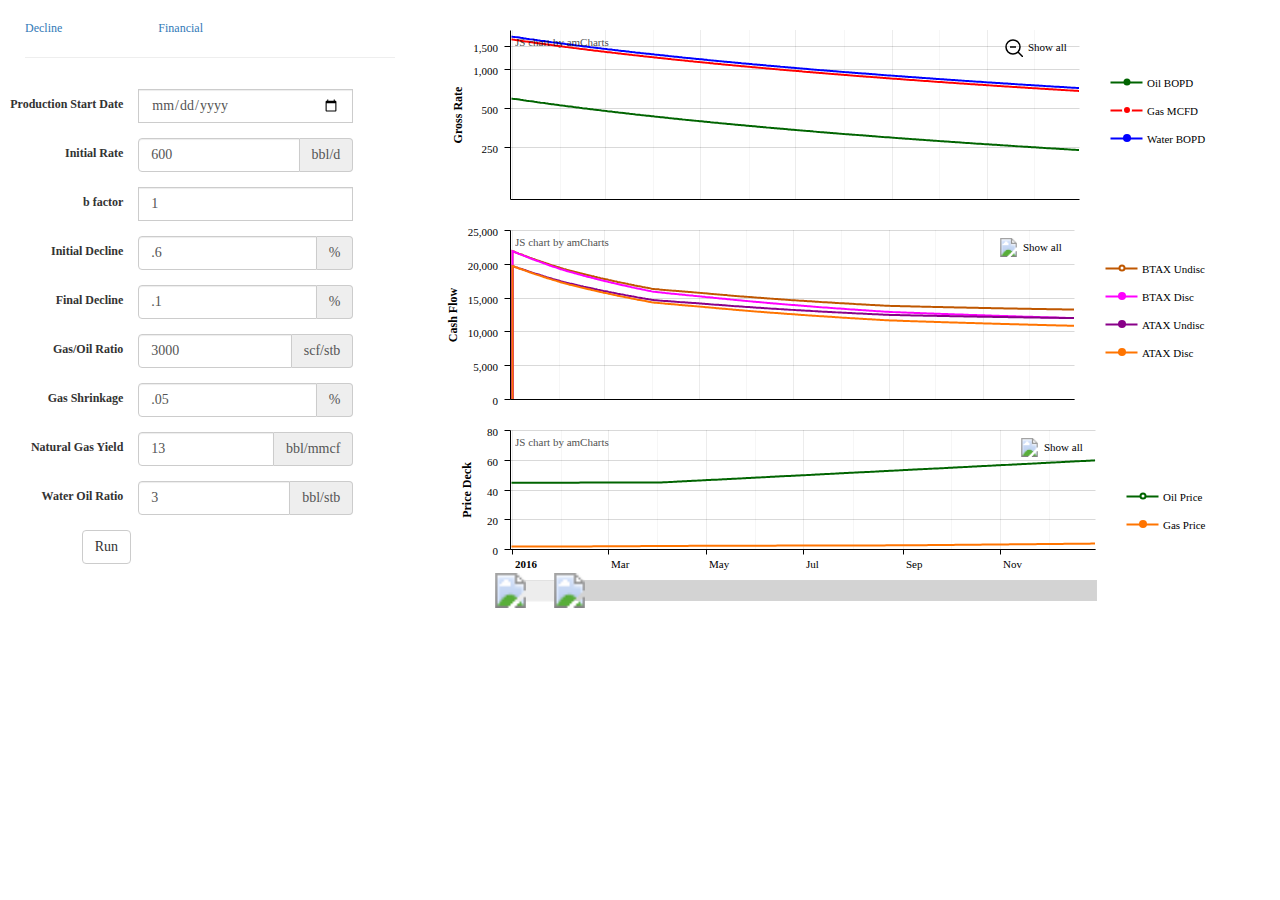
<file: js-econ/demo.html>
<html>
  <head>
    <script src="amcharts.js"></script>
    <script src="serial.js"></script>
    <script src="light.js"></script>
    <link rel="stylesheet" href="https://maxcdn.bootstrapcdn.com/bootstrap/3.3.6/css/bootstrap.min.css">
    <link rel="stylesheet" href="multichart.css">
    <link rel="stylesheet" href="style.css">
    <script src="econ2.js"></script>
    <script src="multichart.js"></script>
    <script src='https://code.jquery.com/jquery-1.11.2.min.js'></script>
    <script src="pagerender.js"></script>
  </head>

  <body>
    <div class="row">
      <div class="col-sm-4">



        <div class="panel-heading">
          <div class="row">
            <div class="col-xs-4">
              <a href="#" class="active" id="decline-tab-link">Decline</a>
            </div>
            <div class="col-xs-4">
              <a href="#" id="financial-tab-link">Financial</a>
            </div>
          </div>
          <hr>
        </div>

        <form id="inputForm" class="form-horizontal">

          <div class="tab-pane active" id="decline-tab">

            <div class="form-group">
              <label for="datepicker" class="col-sm-4 control-label">Production Start Date</label>
              <div class="input-group col-sm-6">
                <input type="date" class="form-control" id="datepicker">
              </div>
            </div>

            <div class="form-group">
              <label for="dqi0" class="col-sm-4 control-label">Initial Rate</label>
              <div class="input-group col-sm-6">
                <input type="number" class="form-control" id="dqi0" value=600>
                <div class="input-group-addon">bbl/d</div>
              </div>
            </div>

            <div class="form-group">
              <label for="dbfac0" class="col-sm-4 control-label">b factor</label>
              <div class="input-group col-sm-6">
                <input type="number" class="form-control" id="dbfac0" value=1>
              </div>
            </div>

            <div class="form-group">
              <label for="ddec0" class="col-sm-4 control-label">Initial Decline</label>
              <div class="input-group col-sm-6">
                <input type="number" class="form-control" id="ddec0" value=.6>
                <div class="input-group-addon">%</div>
              </div>
            </div>

            <div class="form-group">
              <label for="dmindec0" class="col-sm-4 control-label">Final Decline</label>
              <div class="input-group col-sm-6">
                <input type="number" class="form-control" id="dmindec0" value=.1>
                <div class="input-group-addon">%</div>
              </div>
            </div>

            <div class="form-group">
              <label for="dgor0" class="col-sm-4 control-label">Gas/Oil Ratio</label>
              <div class="input-group col-sm-6">
                <input type="number" class="form-control" id="dgor0" value=3000>
                <div class="input-group-addon">scf/stb</div>
              </div>
            </div>

            <div class="form-group">
              <label for="ngshrink0" class="col-sm-4 control-label">Gas Shrinkage</label>
              <div class="input-group col-sm-6">
                <input type="number" class="form-control" id="ngshrink0" value=.05>
                <div class="input-group-addon">%</div>
              </div>
            </div>

            <div class="form-group">
              <label for="ngyield0" class="col-sm-4 control-label">Natural Gas Yield</label>
              <div class="input-group col-sm-6">
                <input type="number" class="form-control" id="ngyield0" value=13>
                <div class="input-group-addon">bbl/mmcf</div>
              </div>
            </div>

            <div class="form-group">
              <label for="Rwor0" class="col-sm-4 control-label">Water Oil Ratio</label>
              <div class="input-group col-sm-6">
                <input type="number" class="form-control" id="Rwor0" value=3>
                <div class="input-group-addon">bbl/stb</div>
              </div>
            </div>

          </div>

          <div class="tab-pane" id="financial-tab" style="display: none;">

            <div class="form-group">
              <label for="intWRI" class="col-sm-4 control-label">Working Interest</label>
              <div class="input-group col-sm-6">
                <input type="number" class="form-control" id="intWRI" value=95>
                <div class="input-group-addon">%</div>
              </div>
            </div>

            <div class="form-group">
              <label for="intNRI" class="col-sm-4 control-label">Net Revenue Interest</label>
              <div class="input-group col-sm-6">
                <input type="number" class="form-control" id="intNRI" value=87.5>
                <div class="input-group-addon">%</div>
              </div>
            </div>

            <div class="form-group">
              <label for="taxOilSev" class="col-sm-4 control-label">Oil Severance Tax</label>
              <div class="input-group col-sm-6">
                <input type="number" class="form-control" id="taxOilSev" value=4.6>
                <div class="input-group-addon">%</div>
              </div>
            </div>

            <div class="form-group">
              <label for="taxGasSev" class="col-sm-4 control-label">Gas Severance Tax</label>
              <div class="input-group col-sm-6">
                <input type="number" class="form-control" id="taxGasSev" value=7.5>
                <div class="input-group-addon">%</div>
              </div>
            </div>

            <div class="form-group">
              <label for="taxAdVal" class="col-sm-4 control-label">Ad Valorem Tax</label>
              <div class="input-group col-sm-6">
                <input type="number" class="form-control" id="taxAdVal" value=3.1>
                <div class="input-group-addon">%</div>
              </div>
            </div>

            <div class="form-group">
              <label for="drillCompleteCost0" class="col-sm-4 control-label">Drill & Complete Cost</label>
              <div class="input-group col-sm-6">
                <input type="number" class="form-control" id="drillCompleteCost0" value=7.2>
                <div class="input-group-addon">MM$</div>
              </div>
            </div>

            <div class="form-group">
              <label for="disposalCost0" class="col-sm-4 control-label">Water Disposal Cost</label>
              <div class="input-group col-sm-6">
                <input type="number" class="form-control" id="disposalCost0" value=3>
                <div class="input-group-addon">$/bbl</div>
              </div>
            </div>

          </div>


          <div class="form-group">
            <div class="col-sm-offset-2 col-sm-4">
              <button type="submit" class="btn btn-default" id='recalc'>Run</button>
            </div>

          </div>
        </form>
      </div>
      <div class="col-sm-8">
        <div id="chartdiv"></div>
        <div id="chartdiv2"></div>
        <div id="chartdiv3"></div>
        <div class="row">
          <div class="col-sm-offset-1 col-sm-4" id="paramresults"></div>
          <div class="col-sm-4" id="econresults">
          </div>
        </div>
      </div>
    </div>
</body>
</html>
</file>
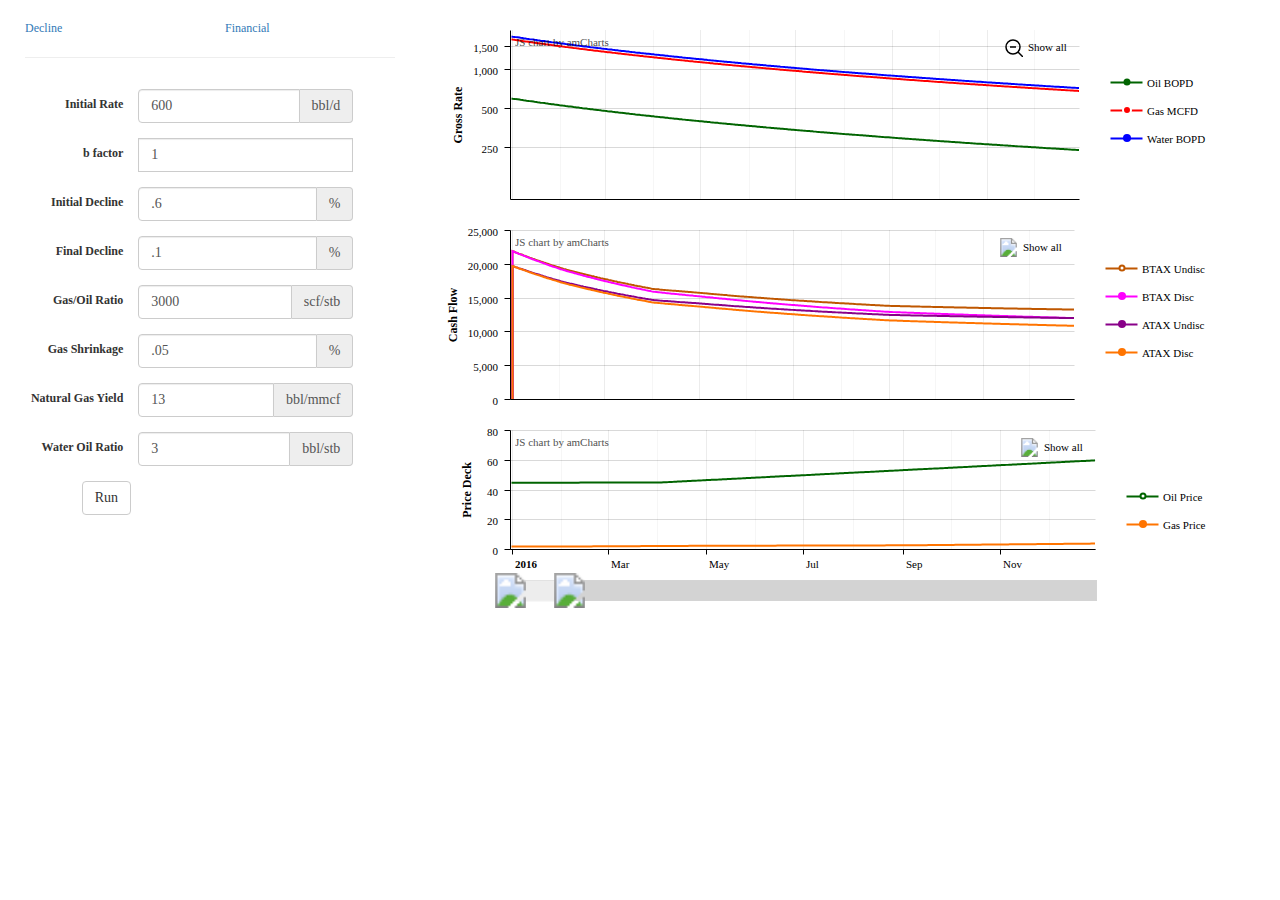
<file: js-econ/multichart.html>
<html>
  <head>
    <script src="amcharts.js"></script>
    <script src="serial.js"></script>
    <script src="light.js"></script>
    <link rel="stylesheet" href="https://maxcdn.bootstrapcdn.com/bootstrap/3.3.6/css/bootstrap.min.css">
    <link rel="stylesheet" href="multichart.css">
    <link rel="stylesheet" href="style.css">
    <script src="econ2.js"></script>
    <script src="multichart.js"></script>
    <script src='https://code.jquery.com/jquery-1.11.2.min.js'></script>
    <script src="pagerender.js"></script>

  </head>

  <body>
    <div class="row">
      <div class="col-sm-4">



          <div class="panel-heading">
						<div class="row">
							<div class="col-xs-6">
								<a href="#" class="active" id="decline-tab-link">Decline</a>
							</div>
							<div class="col-xs-6">
								<a href="#" id="financial-tab-link">Financial</a>
							</div>
						</div>
						<hr>
					</div>

        <form id="inputForm" class="form-horizontal">

          <div class="tab-pane active" id="decline-tab">

            <div class="form-group">
              <label for="dqi0" class="col-sm-4 control-label">Initial Rate</label>
              <div class="input-group col-sm-6">
                <input type="number" class="form-control" id="dqi0" value=600>
                <div class="input-group-addon">bbl/d</div>
              </div>
            </div>

            <div class="form-group">
              <label for="dbfac0" class="col-sm-4 control-label">b factor</label>
              <div class="input-group col-sm-6">
                <input type="number" class="form-control" id="dbfac0" value=1>
              </div>
            </div>

            <div class="form-group">
              <label for="ddec0" class="col-sm-4 control-label">Initial Decline</label>
              <div class="input-group col-sm-6">
                <input type="number" class="form-control" id="ddec0" value=.6>
                <div class="input-group-addon">%</div>
              </div>
            </div>

            <div class="form-group">
              <label for="dmindec0" class="col-sm-4 control-label">Final Decline</label>
              <div class="input-group col-sm-6">
                <input type="number" class="form-control" id="dmindec0" value=.1>
                <div class="input-group-addon">%</div>
              </div>
            </div>

            <div class="form-group">
              <label for="dgor0" class="col-sm-4 control-label">Gas/Oil Ratio</label>
              <div class="input-group col-sm-6">
                <input type="number" class="form-control" id="dgor0" value=3000>
                <div class="input-group-addon">scf/stb</div>
              </div>
            </div>

            <div class="form-group">
              <label for="ngshrink0" class="col-sm-4 control-label">Gas Shrinkage</label>
              <div class="input-group col-sm-6">
                <input type="number" class="form-control" id="ngshrink0" value=.05>
                <div class="input-group-addon">%</div>
              </div>
            </div>

            <div class="form-group">
              <label for="ngyield0" class="col-sm-4 control-label">Natural Gas Yield</label>
              <div class="input-group col-sm-6">
                <input type="number" class="form-control" id="ngyield0" value=13>
                <div class="input-group-addon">bbl/mmcf</div>
              </div>
            </div>

            <div class="form-group">
              <label for="Rwor0" class="col-sm-4 control-label">Water Oil Ratio</label>
              <div class="input-group col-sm-6">
                <input type="number" class="form-control" id="Rwor0" value=3>
                <div class="input-group-addon">bbl/stb</div>
              </div>
            </div>

          </div>

          <div class="tab-pane" id="financial-tab" style="display: none;">

            <div class="form-group">
              <label for="intWRI" class="col-sm-4 control-label">Working Interest</label>
              <div class="input-group col-sm-6">
                <input type="number" class="form-control" id="intWRI" value=95>
                <div class="input-group-addon">%</div>
              </div>
            </div>

            <div class="form-group">
              <label for="intNRI" class="col-sm-4 control-label">Net Revenue Interest</label>
              <div class="input-group col-sm-6">
                <input type="number" class="form-control" id="intNRI" value=87.5>
                <div class="input-group-addon">%</div>
              </div>
            </div>

            <div class="form-group">
              <label for="taxOilSev" class="col-sm-4 control-label">Oil Severance Tax</label>
              <div class="input-group col-sm-6">
                <input type="number" class="form-control" id="taxOilSev" value=4.6>
                <div class="input-group-addon">%</div>
              </div>
            </div>

            <div class="form-group">
              <label for="taxGasSev" class="col-sm-4 control-label">Gas Severance Tax</label>
              <div class="input-group col-sm-6">
                <input type="number" class="form-control" id="taxGasSev" value=7.5>
                <div class="input-group-addon">%</div>
              </div>
            </div>

            <div class="form-group">
              <label for="taxAdVal" class="col-sm-4 control-label">Ad Valorem Tax</label>
              <div class="input-group col-sm-6">
                <input type="number" class="form-control" id="taxAdVal" value=3.1>
                <div class="input-group-addon">%</div>
              </div>
            </div>

            <div class="form-group">
              <label for="drillCompleteCost0" class="col-sm-4 control-label">Drill & Complete Cost</label>
              <div class="input-group col-sm-6">
                <input type="number" class="form-control" id="drillCompleteCost0" value=7.2>
                <div class="input-group-addon">MM$</div>
              </div>
            </div>

            <div class="form-group">
              <label for="disposalCost0" class="col-sm-4 control-label">Water Disposal Cost</label>
              <div class="input-group col-sm-6">
                <input type="number" class="form-control" id="disposalCost0" value=3>
                <div class="input-group-addon">$/bbl</div>
              </div>
            </div>

            <div class="form-group">
              <label for="discountRate0" class="col-sm-4 control-label">Discount Rate</label>
              <div class="input-group col-sm-6">
                <input type="number" class="form-control" id="discountRate0" value=10>
                <div class="input-group-addon">%</div>
              </div>
            </div>

          </div>

          <div class="form-group">
            <div class="col-sm-offset-2 col-sm-10">
              <button type="submit" class="btn btn-default" id='recalc'>Run</button>
            </div>
          </div>
        </form>
      </div>
      <div class="col-sm-8">
        <div id="chartdiv"></div>
        <div id="chartdiv2"></div>
        <div id="chartdiv3"></div>
        <div>
          <div class="col-sm-offset-3" id="econresults">
          </div>
          </div>
        </div>
        </div>
      </div>
    </div>
  </body>
</html>
</file>
<file: js-econ/multichart.css>
.panel-login {
	border-color: #ccc;
	-webkit-box-shadow: 0px 2px 3px 0px rgba(0,0,0,0.2);
	-moz-box-shadow: 0px 2px 3px 0px rgba(0,0,0,0.2);
	box-shadow: 0px 2px 3px 0px rgba(0,0,0,0.2);
}
.panel-login>.panel-heading {
	color: #00415d;
	background-color: #fff;
	border-color: #fff;
	text-align:center;
}
.panel-login>.panel-heading a{
	text-decoration: none;
	color: #666;
	font-weight: bold;
	font-size: 15px;
	-webkit-transition: all 0.1s linear;
	-moz-transition: all 0.1s linear;
	transition: all 0.1s linear;
}
.panel-login>.panel-heading a.active{
	color: #029f5b;
	font-size: 18px;
}
.panel-login>.panel-heading hr{
	margin-top: 10px;
	margin-bottom: 0px;
	clear: both;
	border: 0;
	height: 1px;
	background-image: -webkit-linear-gradient(left,rgba(0, 0, 0, 0),rgba(0, 0, 0, 0.15),rgba(0, 0, 0, 0));
	background-image: -moz-linear-gradient(left,rgba(0,0,0,0),rgba(0,0,0,0.15),rgba(0,0,0,0));
	background-image: -ms-linear-gradient(left,rgba(0,0,0,0),rgba(0,0,0,0.15),rgba(0,0,0,0));
	background-image: -o-linear-gradient(left,rgba(0,0,0,0),rgba(0,0,0,0.15),rgba(0,0,0,0));
}
.panel-login input[type="text"],.panel-login input[type="email"],.panel-login input[type="password"] {
	height: 45px;
	border: 1px solid #ddd;
	font-size: 16px;
	-webkit-transition: all 0.1s linear;
	-moz-transition: all 0.1s linear;
	transition: all 0.1s linear;
}
.panel-login input:hover,
.panel-login input:focus {
	outline:none;
	-webkit-box-shadow: none;
	-moz-box-shadow: none;
	box-shadow: none;
	border-color: #ccc;
}
</file>
<file: js-econ/style.css>
body {
    font-family: Verdana;
    font-size: 12px;
    padding: 10px;
}

#chartdiv, #chartdiv2, #chartdiv3{
	width	: 100%;
	height	: 200px;
}
</file>
